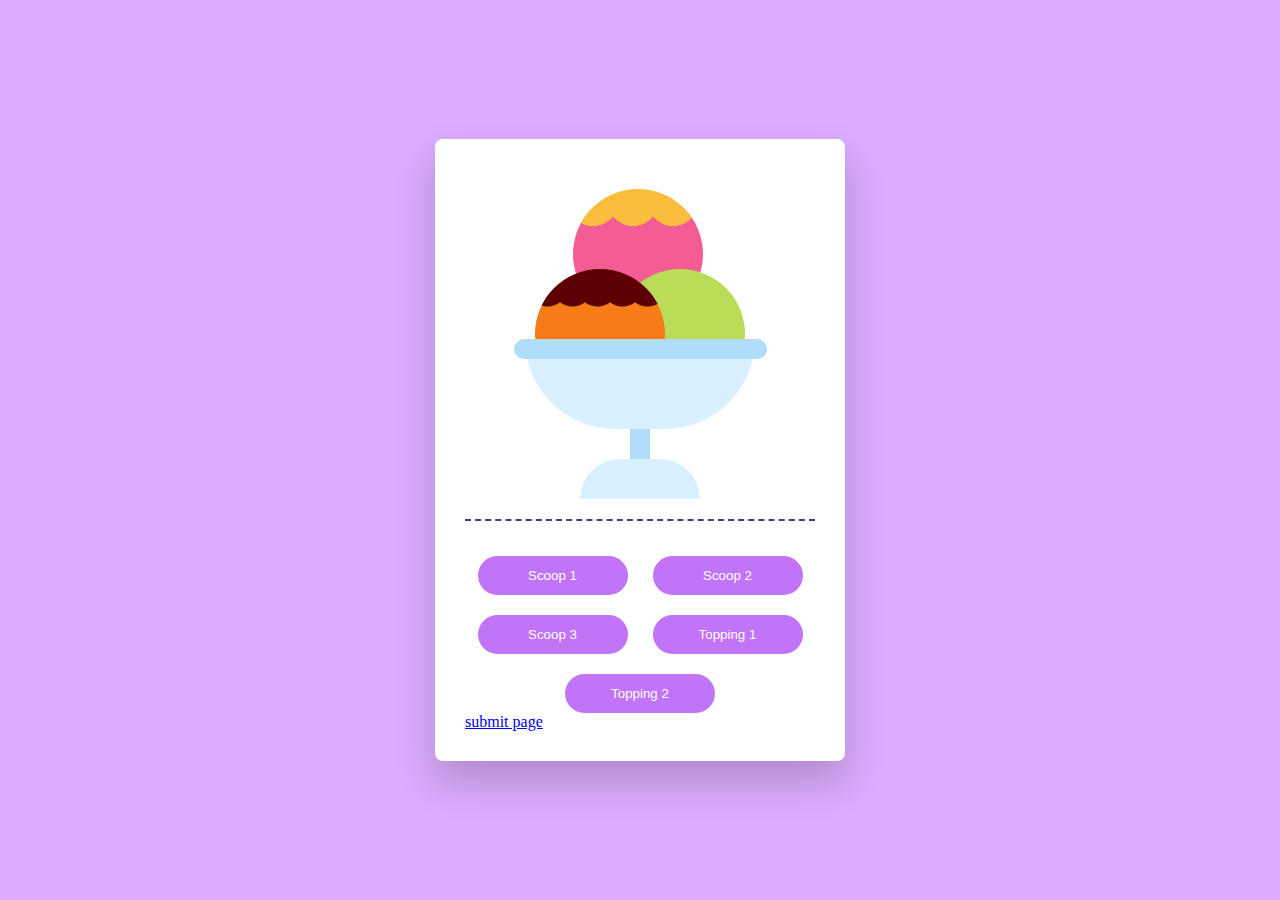
<file: ice-cram project/ice.html>
<html lang="en">
  <head>
    <meta name="viewport" content="width=device-width, initial-scale=1.0" />
    <title>Customize Icecrean</title>
    <!-- Google Fonts -->
    <link
      href="https://fonts.googleapis.com/css2?family=Poppins:wght@500&display=swap"
      rel="stylesheet"
    />
    <!-- Stylesheet -->
    <link rel="stylesheet" href="add.css" />
  </head>
  <body>
    <div class="wrapper">
      <div class="container">
        <div class="scoop1"></div>
        <div class="scoop2"></div>
        <div class="scoop3"></div>
        <div class="bowl">
          <div class="base"></div>
        </div>
      </div>
      <div class="btns">
        <button id="btn-scoop1">Scoop 1</button>
        <button id="btn-scoop2">Scoop 2</button>
        <button id="btn-scoop3">Scoop 3</button>
       <button id="btn-topping1">Topping 1</button>
       <button id="btn-topping2">Topping 2</button>
          
      </div>
      <a href="submit.html" > submit page</a>
    </div>
    
    <!-- Script -->
    <script src="ice.js"></script>
  </body>
</html>
</file>
<file: ice-cram project/add.css>
body {
    padding: 0;
    margin: 0;
    background-color: #dcacfe;
  }
  .wrapper {
    width: 350px;
    position: absolute;
    transform: translate(-50%, -50%);
    top: 50%;
    left: 50%;
    padding: 30px;
    background-color: #ffffff;
    border-radius: 8px;
    box-shadow: 0 20px 40px rgba(0, 0, 0, 0.2);
  }
  .container {
    width: 100%;
    height: 350px;
    position: relative;
  }
  .bowl {
    width: 230px;
    height: 90px;
    background-color: #d9f0fe;
    position: absolute;
    margin: auto;
    left: 0;
    right: 0;
    bottom: 90px;
    border-radius: 0 0 150px 150px;
  }
  .bowl:before {
    content: "";
    position: absolute;
    height: 20px;
    width: 110%;
    background-color: #afddfa;
    left: -5%;
    border-radius: 20px;
  }
  .base {
    height: 40px;
    width: 20px;
    background-color: #afddfa;
    position: absolute;
    margin: auto;
    left: 0;
    right: 0;
    top: 90px;
  }
  .base:after {
    content: "";
    position: absolute;
    height: 40px;
    width: 120px;
    background-color: #d9f0fe;
    left: -50px;
    top: 30px;
    border-radius: 50px 50px 0 0;
  }
  .scoop1 {
    height: 130px;
    width: 130px;
    background-color: #f45c96;
    border-radius: 50%;
    position: absolute;
    background-size: 40px 150px;
    background-image: radial-gradient(
      circle at 20px 12px,
      #f8bd3d 25px,
      transparent 25px
    );
    top: 20px;
    left: 108px;
  }
  .scoop2 {
    height: 130px;
    width: 130px;
    background-color: #badc58;
    border-radius: 50%;
    position: absolute;
    top: 100px;
    right: 70px;
  }
  .scoop3 {
    height: 130px;
    width: 130px;
    background-color: #f57c19;
    border-radius: 50%;
    position: absolute;
    top: 100px;
    left: 70px;
    background-size: 25px 80px;
    background-image: radial-gradient(
      circle at 12.5px 17px,
      #5c0003 20px,
      transparent 21px
    );
  }
  .btns {
    width: 100%;
    display: flex;
    align-items: center;
    justify-content: space-around;
    flex-wrap: wrap;
    padding-top: 15px;
    border-top: 2px dashed #404080;
  }
  .btns button {
    width: 150px;
    padding: 12px 0;
    border-radius: 20px;
    margin-top: 20px;
    border: none;
    outline: none;
    background-color: #c174f8;
    color: #ffffff;
    cursor: pointer;
  }
  .a
  {
    color: #4d0f0f;
    width: 150px;
    height: 12px 0; 
  }
</file>
